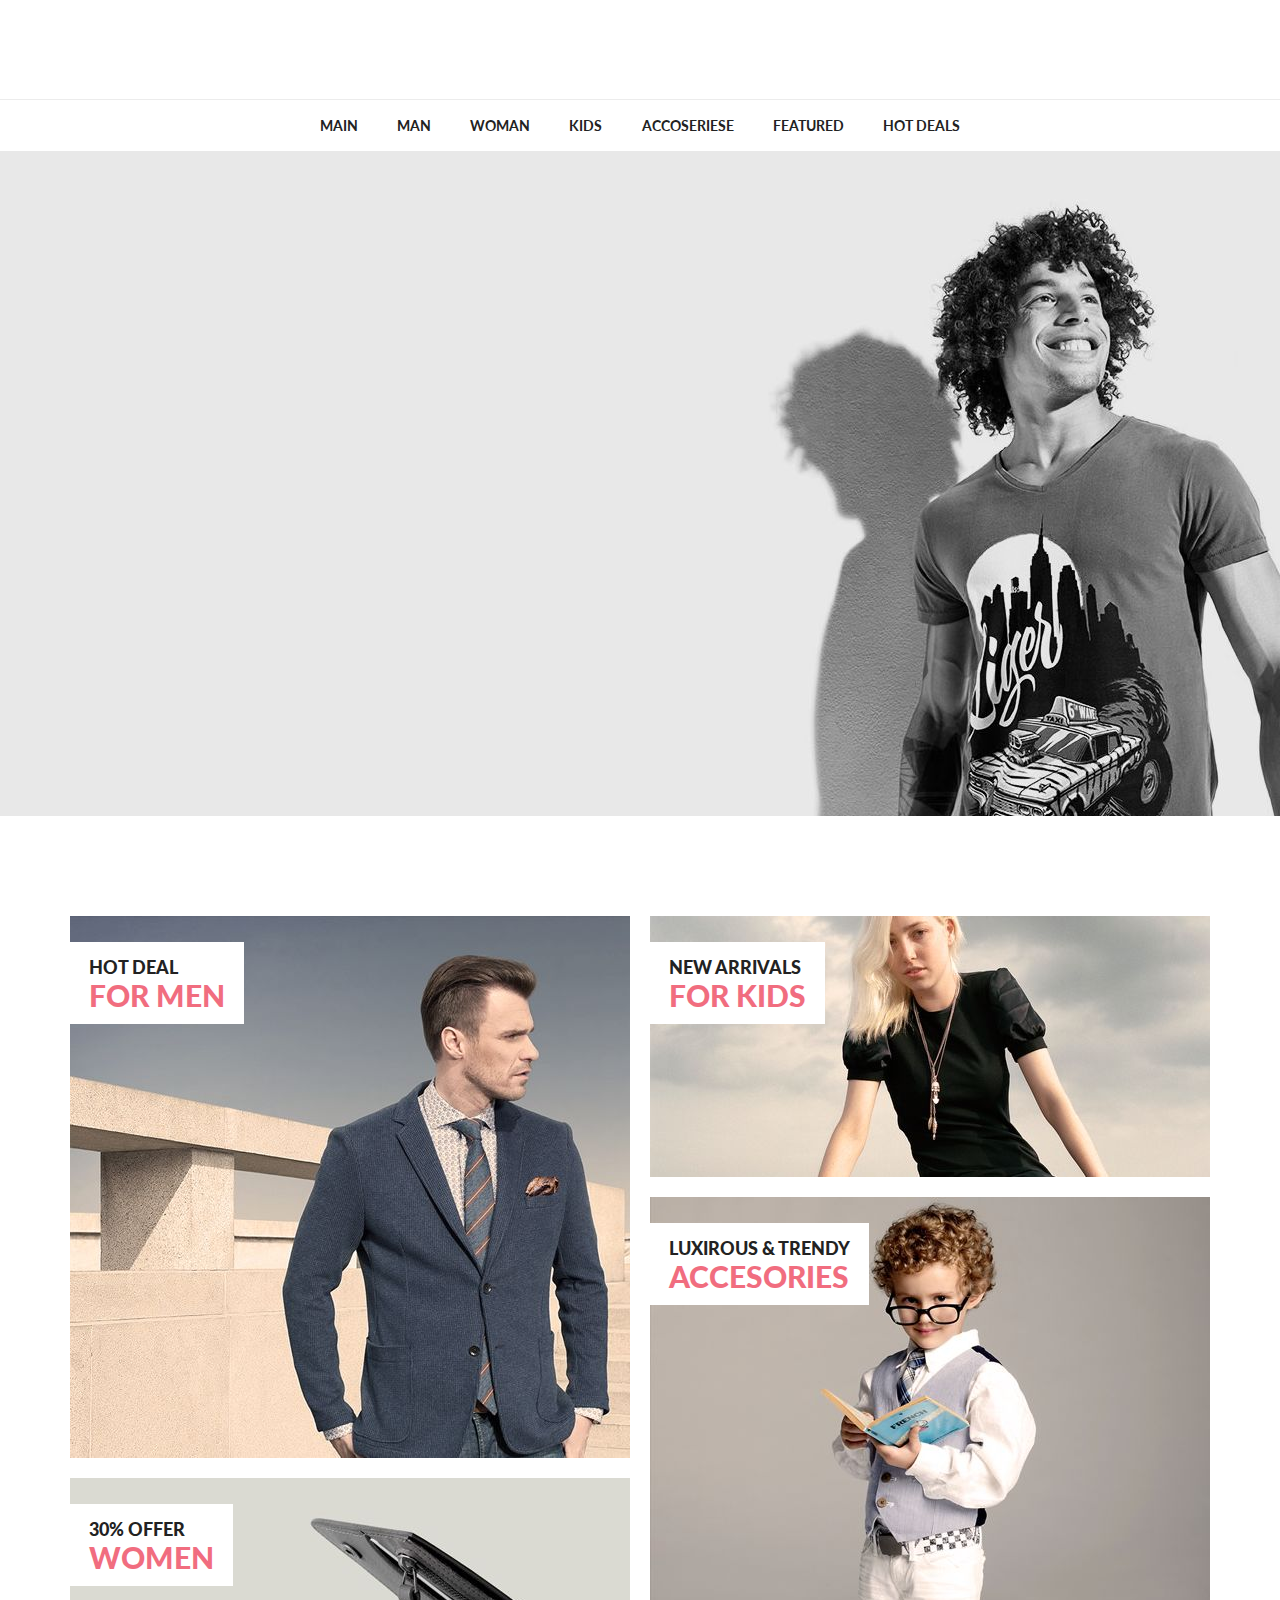
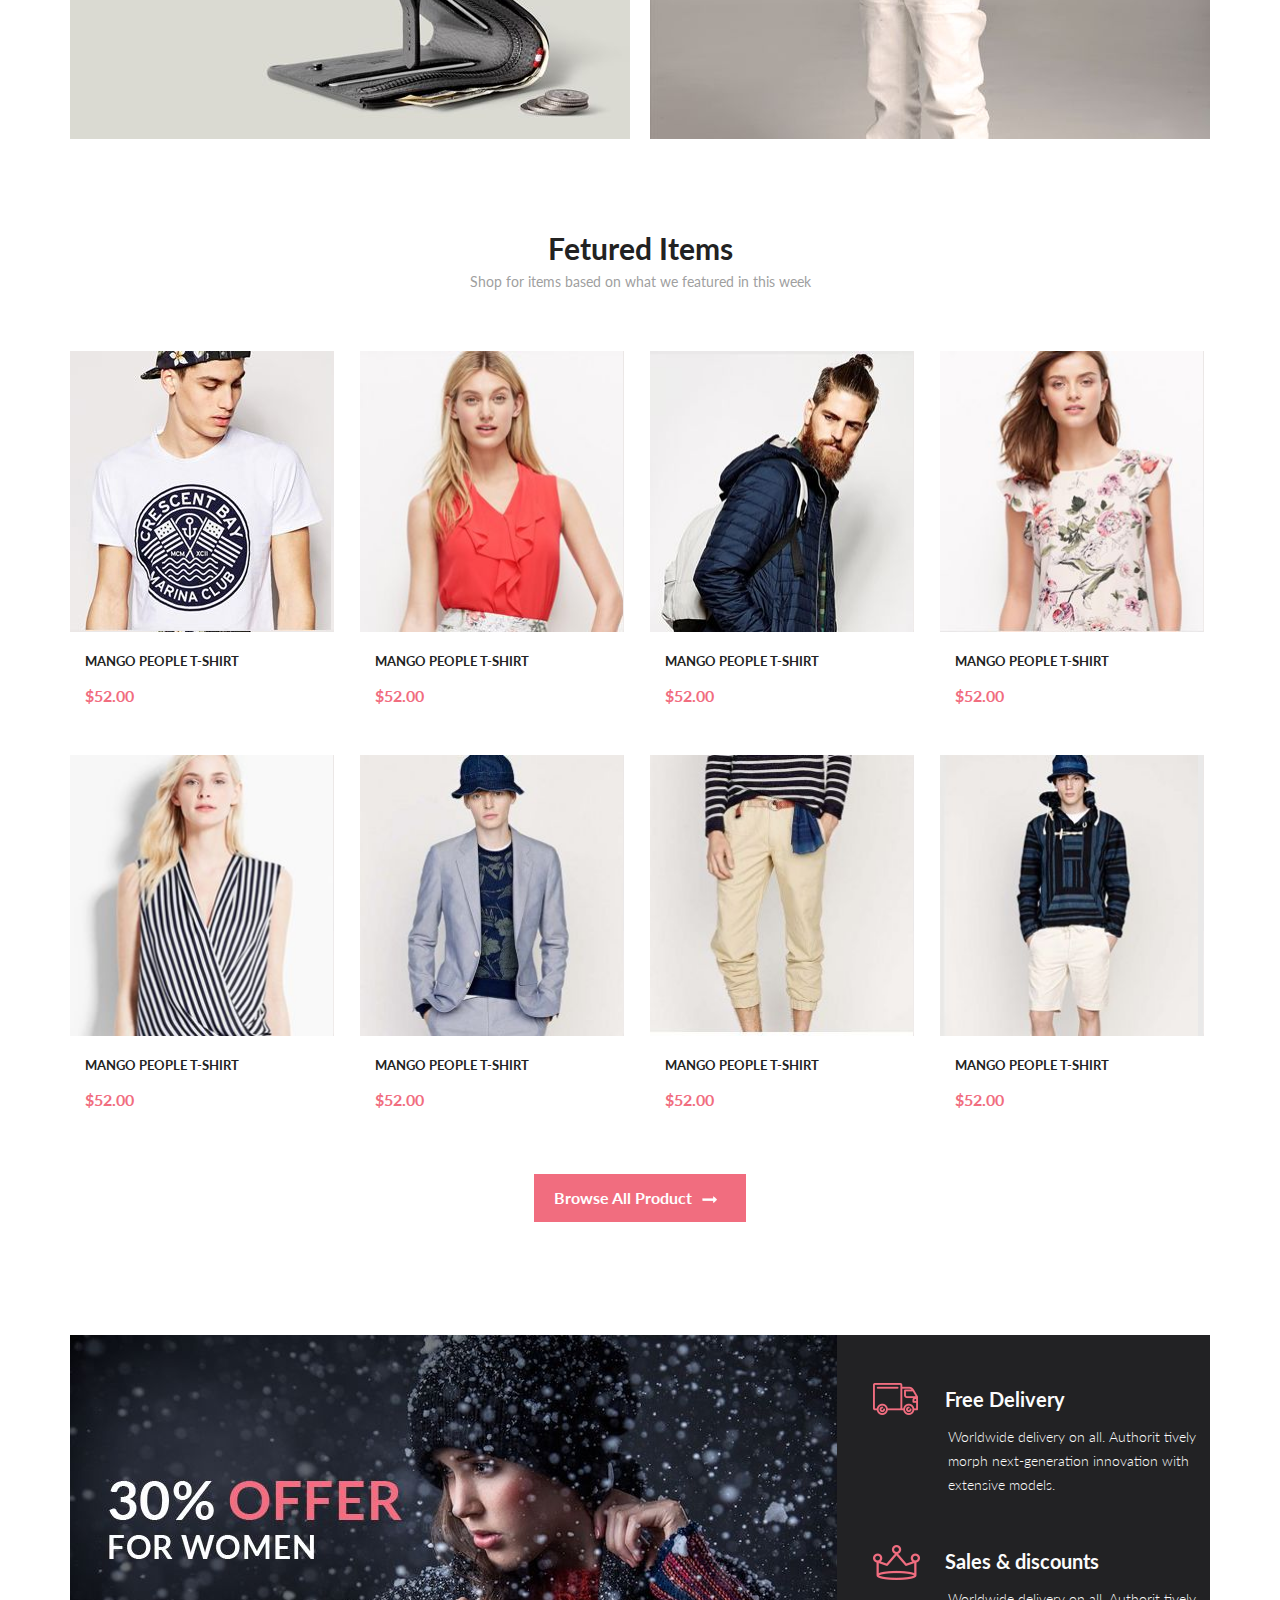
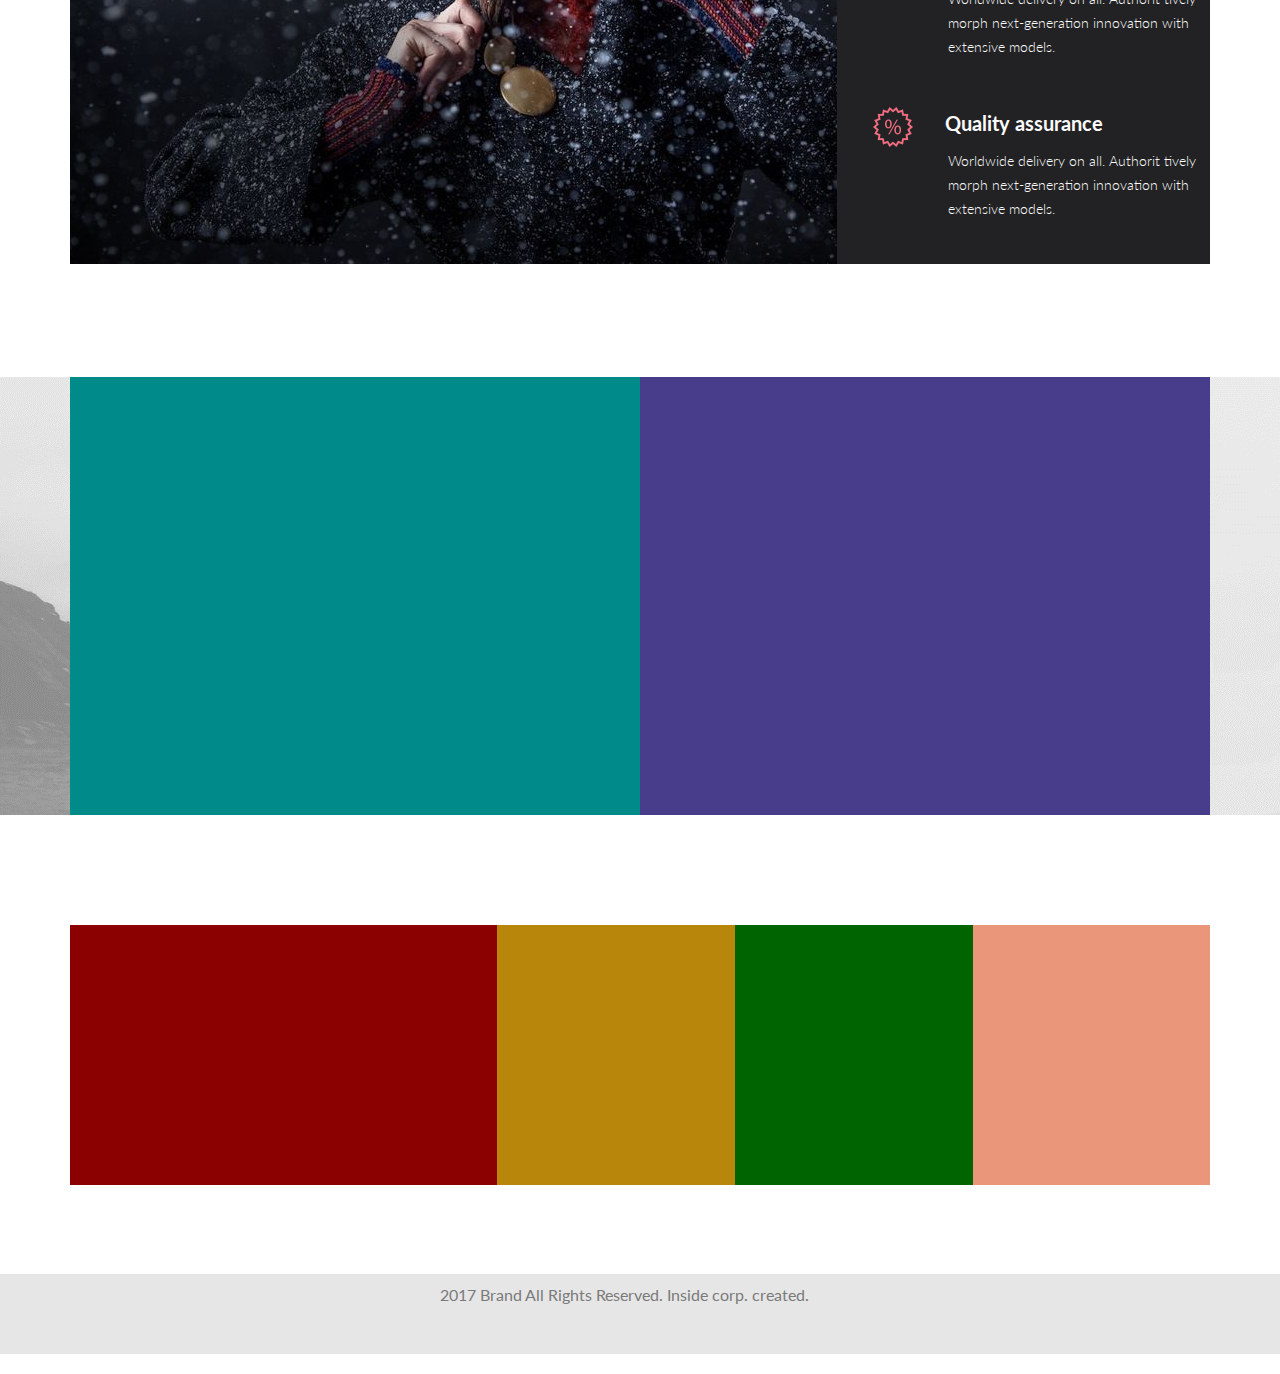
<file: index.html>
<!DOCTYPE html>
<html lang="en">
<head>
    <meta charset="UTF-8">
    <title>MY first shop</title>
    <link rel="stylesheet" href="reset.css">
    <link rel="stylesheet" href="style.css">
</head>
<body>
    <div class="header">
    <div class="center"></div>
    </div>
    <div class="nav">
        <div class="center">
            <ul class="menu"> 
                <li><a href="#">main</a></li>
                <li><a href="#">man</a></li>
                <li><a href="#">woman</a></li>
                <li><a href="#">kids</a></li>
                <li><a href="#">accoseriese</a></li>
                <li><a href="#">featured</a></li>
                <li><a href="#">hot deals</a></li>
            </ul>
        </div>
    </div> 
        <div class="podlozhka">  
            <div class="slider"></div>
        </div> 
       <div class="center products clearfix">
            <div class="hot">
                <div class="photo_1">
                   <div class="text">
                    <p class="textsale">HOT DEAL</p>
                    <p class="textsale2">FOR MEN</p>
                    </div>
                </div>
                <div class="photo_2">
                    <div class="text">
                    <p class="textsale">30% OFFER</p>
                    <p class="textsale2">WOMEN</p>
                    </div>
                </div>
            </div>
        
            <div class="sale">
                <div class="photo_3">
                    <div class="text">
                    <p class="textsale">NEW ARRIVALS</p>
                    <p class="textsale2">FOR KIDS</p>
                    </div>
                </div>
                <div class="photo_4">
                    <div class="text">
                    <p class="textsale">LUXIROUS & TRENDY</p>
                    <p class="textsale2">ACCESORIES</p>
                    </div>
                </div>
            </div>
        </div>
  

                <div class="fitured center clearfix">
                    <div class="textfitured"> Fetured Items</div>
                    <div class="text2"> Shop for items based on what we featured in this week</div>
                </div>     
                <div class="center clearfix productbox">
    <div class="productcart">
        <div class="productpic"></div>
        <div class="product_text">
            <p class="text_info">mango people t-shirt</p>
            <p class="text_price">$52.00</p>
        </div>
    </div>
    <div class="productcart">
        <div class="productpic"><img src="img/Layer%203.jpg" width="263px" height="281px"></div>
        <div class="product_text">
            <p class="text_info">mango people t-shirt</p>
            <p class="text_price">$52.00</p>
        </div>        
    </div>
    <div class="productcart">
        <div class="productpic"><img src="img/Layer%204.jpg" width="263px" height="281px"></div>
        <div class="product_text">
            <p class="text_info">mango people t-shirt</p>
            <p class="text_price">$52.00</p>
        </div>       
    </div>
    <div class="productcart1">
        <div class="productpic"><img src="img/Layer%205.jpg" width="263px" height="281px"></div>
        <div class="product_text">
            <p class="text_info">mango people t-shirt</p>
            <p class="text_price">$52.00</p>
        </div>        
    </div>
    <div class="productcart2">
        <div class="productpic"><img src="img/Layer%206.jpg" width="263px" height="281px"></div>
        <div class="product_text">
            <p class="text_info">mango people t-shirt</p>
            <p class="text_price">$52.00</p>
        </div>        
    </div>
    <div class="productcart2">
        <div class="productpic"><img src="img/Layer%207.jpg" width="263px" height="281px"></div>
        <div class="product_text">
            <p class="text_info">mango people t-shirt</p>
            <p class="text_price">$52.00</p>
        </div>       
    </div>
    <div class="productcart2">
        <div class="productpic"><img src="img/Layer%208.jpg" width="263px" height="281px"></div>
        <div class="product_text">
            <p class="text_info">mango people t-shirt</p>
            <p class="text_price">$52.00</p>
        </div>       
    </div>
    <div class="productcart3">
        <div class="productpic"><img src="img/Layer%209.jpg" width="263px" height="281px"></div>
        <div class="product_text">
            <p class="text_info">mango people t-shirt</p>
            <p class="text_price">$52.00</p>
        </div>       
    </div>
                </div>
                <div class="knopkabrowse">
                    <div class="textknopka"> Browse All Product </div>
                    <img class="strelka" src="img/1.png">
                </div>
                <div class="banner">
                    <div class="ban1"></div>
                    <div class="ban2">
                            <div class="banner_info">
                                <div class="logoBan"><img src="img/Forma%201.png"></div>
                                <div class="bantext1">Free Delivery</div>
                                <div class="bantext2">Worldwide delivery on all. Authorit tively morph next-generation innovation with extensive models.</div>
                            </div>
                            <div class="banner_info">
                                <div class="logoBan"><img src="img/Forma%201%20(1).png"></div>
                                <div class="bantext1">Sales & discounts</div>
                                <div class="bantext2">Worldwide delivery on all. Authorit tively morph next-generation innovation with extensive models.</div>
                            </div>
                            <div class="banner_info">
                                <div class="logoBan"><img src="img/Forma%201%20(2).png"></div>
                                <div class="bantext1">Quality assurance</div>
                                <div class="bantext2">Worldwide delivery on all. Authorit tively morph next-generation innovation with extensive models.</div>
                            </div>
                    </div>
                </div>
                </div>
                <div class="banner_svyaz">
                   <div class="center">    
                        <div class="otzivi"></div>
                        <div class="obratnaja_svjaz"></div>
                    </div>
                </div>
                <div class="new">
                <div class="brand_information"></div>
                <div class="category_company"></div>
                <div class="info"></div>
                <div class="shop_category"></div>
                </div>
                <footer>
                    <div class="footer_podpis">2017 Brand All Rights Reserved. Inside corp. created.</div>
                    <div class="soc_knopki"></div>
                </footer>
                <div class="propast"></div>
</body>
</html>
</file>
<file: style.css>
@import url('https://fonts.googleapis.com/css?family=Lato:300,400,700,900');

body{
    font-family: 'Lato', sans-serif;
}
.header{
    border-bottom: 1px solid #ececec;
    height: 100px;
    box-sizing: border-box;
}
.center{
    width: 1200px;
    padding: 0 30px;
    margin: 0 auto;
    box-sizing: border-box;
}
.clearfix :after {
    content : "";
    display : block;
    height : 0;
    clear : both;
    visibility : hidden;
}
.menu{
    display: flex;
    width: 680px;
    justify-content: space-around;
    margin: 0 auto;
}
.menu a {
    text-transform: uppercase;
    color:  #222222;
    font-size: 14px;
    font-weight: 700;
    line-height: 26px;
    text-align: center;
    display: block;
    line-height: 51px;
    padding: 0 15px 0 15px;
}
.podlozhka{
    background-color: #e8e8e8;
    height: 665px;
    margin: auto;
}
.slider{
    background: url(img/Layer%2024.jpg);
    background-position: right;
    background-repeat: no-repeat;
    background-color: #e8e8e8;
    height: 665px;
    width: 1600px;
    margin: auto;
}
.products{
    margin: 100px auto;
    height: 823px;
}
.hot, .sale{
    width: 560px;
    float: left;
    margin-bottom: 100px;
    position: relative;
    height: 823px;
}
.sale{
    margin-left: 20px;
}
.photo_1, .photo_4{
    height: 542px;
    position: relative;
}
.photo_2, .photo_3{
    height: 261px;
    position: relative;
}
.photo_1{
    margin-bottom: 20px;
    background-image: url(img/Layer%2030.jpg);        
}
.photo_2{
    background-image: url(img/Rectangle%2019%20copy%203.jpg);
}
.photo_3{
    margin-bottom: 20px;
    background-image: url(img/Layer%2032.jpg)
}
.photo_4{
    background-image: url(img/Layer%2031.jpg);
}
.text{
    background-color:  #ffffff;
    text-align: center;
    display: block;
    margin-top: 26px;
    float: left;
    height: 82px;
}
.textsale{
    padding: 16px 19px 0 19px;
    font-family: Lato;
    color:  #222222;
    font-size: 18px;
    font-weight: 900;
    text-align: left;
    display: block;
}
 .textsale2{
    padding: 10px 19px 16px 19px;
    font-family: Lato;
    color:  #f16d7f;
    font-size: 30px;
    font-weight: 900;
    text-align: left;

}
.fetured{
    display: block;
    margin-top: 100px;
    height: 50px;
    background-color: black;
        
}
.textfitured{
    font-family: Lato;
    color:  #222222;
    font-size: 30px;
    font-weight: 700;
    text-align: center;
    background-color: ;
    margin-top: 100px;
}
.text2{
    font-family: Lato;
    color:  #9f9f9f;
    font-size: 14px;
    font-weight: 400;
    text-align: center;
    margin-top: 16px;
}
.producttub{
     background-color: darkred; 
    width: 1200px;
    padding: 0 30px;
    margin: 0 auto;
    box-sizing: border-box;
}
.productcart,
.productcart1,
.productcart2,
.productcart3{
    width: 264px;
    height: 364px;
    background-color: darkcyn;
    float: left;
    display: block;
    box-sizing: border-box;
}
.productcart{
    margin: 60px 26px 0 0;
}
.productcart1{
    margin: 60px 0 0 0;
}
.productcart2{
    margin: 40px 26px 0 0;
}
.productcart3{
    margin: 40px 0 0 0;
}
.productcart:hover,
.productcart1:hover,
.productcart2:hover,
.productcart3:hover{
    border: 1px solid #ececec;
    box-shadow: 0px 5px 8px 0px rgba(0, 0, 0, 0.16);
    background-color: rgb(84, 82, 81);
}

.productpic{
    height: 281px;
    width: 263;
    background-image: url(img/Layer%202.jpg);
    position: relative;
}
.productpic:hover{
    content: " ";
    position: relative;
    opacity: 0,2;
    background: url(img/Hover1.png);
    height: 281px;
    width: 263;
}
.product_text{
    height: 83px;
    width: 263;
    background-color: #ffffff;

}
.text_info{
    text-transform: uppercase;
    color:  #222222;
    font-size: 13px;
    font-weight: 700;
    text-align: left;
    padding: 20px 0 0 15px;
}
.text_price{
    color:  #f16d7f;
    font-size: 16px;
    font-weight: 700;
    text-align: left;
        margin: 17px 0 0 15px;
}
.productbox{
    height: 828px;
}
.knopkabrowse{
    background-color:  #f16d7f;
    width: 212px;
    line-height: 48px;
    margin: 55px auto;
    display: block;
}
.textknopka{
    color:  #ffffff;
    font-size: 16px;
    font-weight: 700;
    line-height: 48px;
    background-color: ;
    margin: 0 10px 0 20px;
    float: left;
}
.strelka{
    vertical-align: middle;
}
.banner{
    margin: 113px auto;
    background-color:  #222224;
    width: 1140px;
    height: 529px;
}
.ban1{
    width: 767px;
    height: 529px;
    background-image: url(img/Banner.jpg);
    float: left;
}
.ban2{
    height: 529px;
    width: 373px;
    float: right;
}
.banner_info{
    float: right;
    background-color: #222224;
}
.logoBan{
    background-color:  ;
    width: 45px;
    height: 32px;
    float: left;
    margin: 48px 0 0 36px;
}
.bantext1{
    float: right;
    color:  #fbfbfb;
    font-size: 20px;
    font-weight: 700;
    margin: 55px 65px 17px 0;
    width: 200px;

}
.bantext2{
    color:  #fbfbfb;
    font-size: 14px;
    font-weight: 300;
    line-height: 24px;
    text-align: left;
    float:left;
    margin: 0 0 0 111px;
}
.banner_svyaz{
    background-image: url(img/Layer%2041.jpg);
    background-repeat: no-repeat;
    background-position: left;
    background-color:  #e6e6e6;
    height: 438px;
    margin: auto;
}
.otzivi{
    width: 570px;
    height: 438px;
    float: left;
    background-color: darkcyan;
}
.obratnaja_svjaz{
    width: 570px;
    height: 438px;
    float: right;
    background-color: darkslateblue;
}
.new{
    width: 1200px;
    padding: 0 30px;
    margin: 110px auto 89px;
    box-sizing: border-box;
    height: 260px;
}
.brand_information{
    background-color: darkred;
    width: 427px;
    height: 260px;
    float: left;
}
.category_company{
    background-color: darkgoldenrod;
    width: 238px;
    height: 260px;
    float: left;
}
.info{
    background-color: darkgreen;
    width: 238px;
    height: 260px;
    float: left;
}
.shop_category{
    background-color: darksalmon;
    width: 237px;
    height: 260px;
    float: left;
}
footer{
    background-color: #e6e6e6;
    height: 80px;
    margin: auto;
    display: block;
}
.footer_podpis{
    box-sizing: border-box;
    margin: 0 auto;
    color:  #7a7a7a;
    font-size: 16px;
    font-weight: 400;
    line-height: 42px;
    text-align: left;
    width: 400px;

}
.soc_knopki{
    
}
.propast{
    height: 20px;
    margin: auto;
    display: block;
}
</file>
